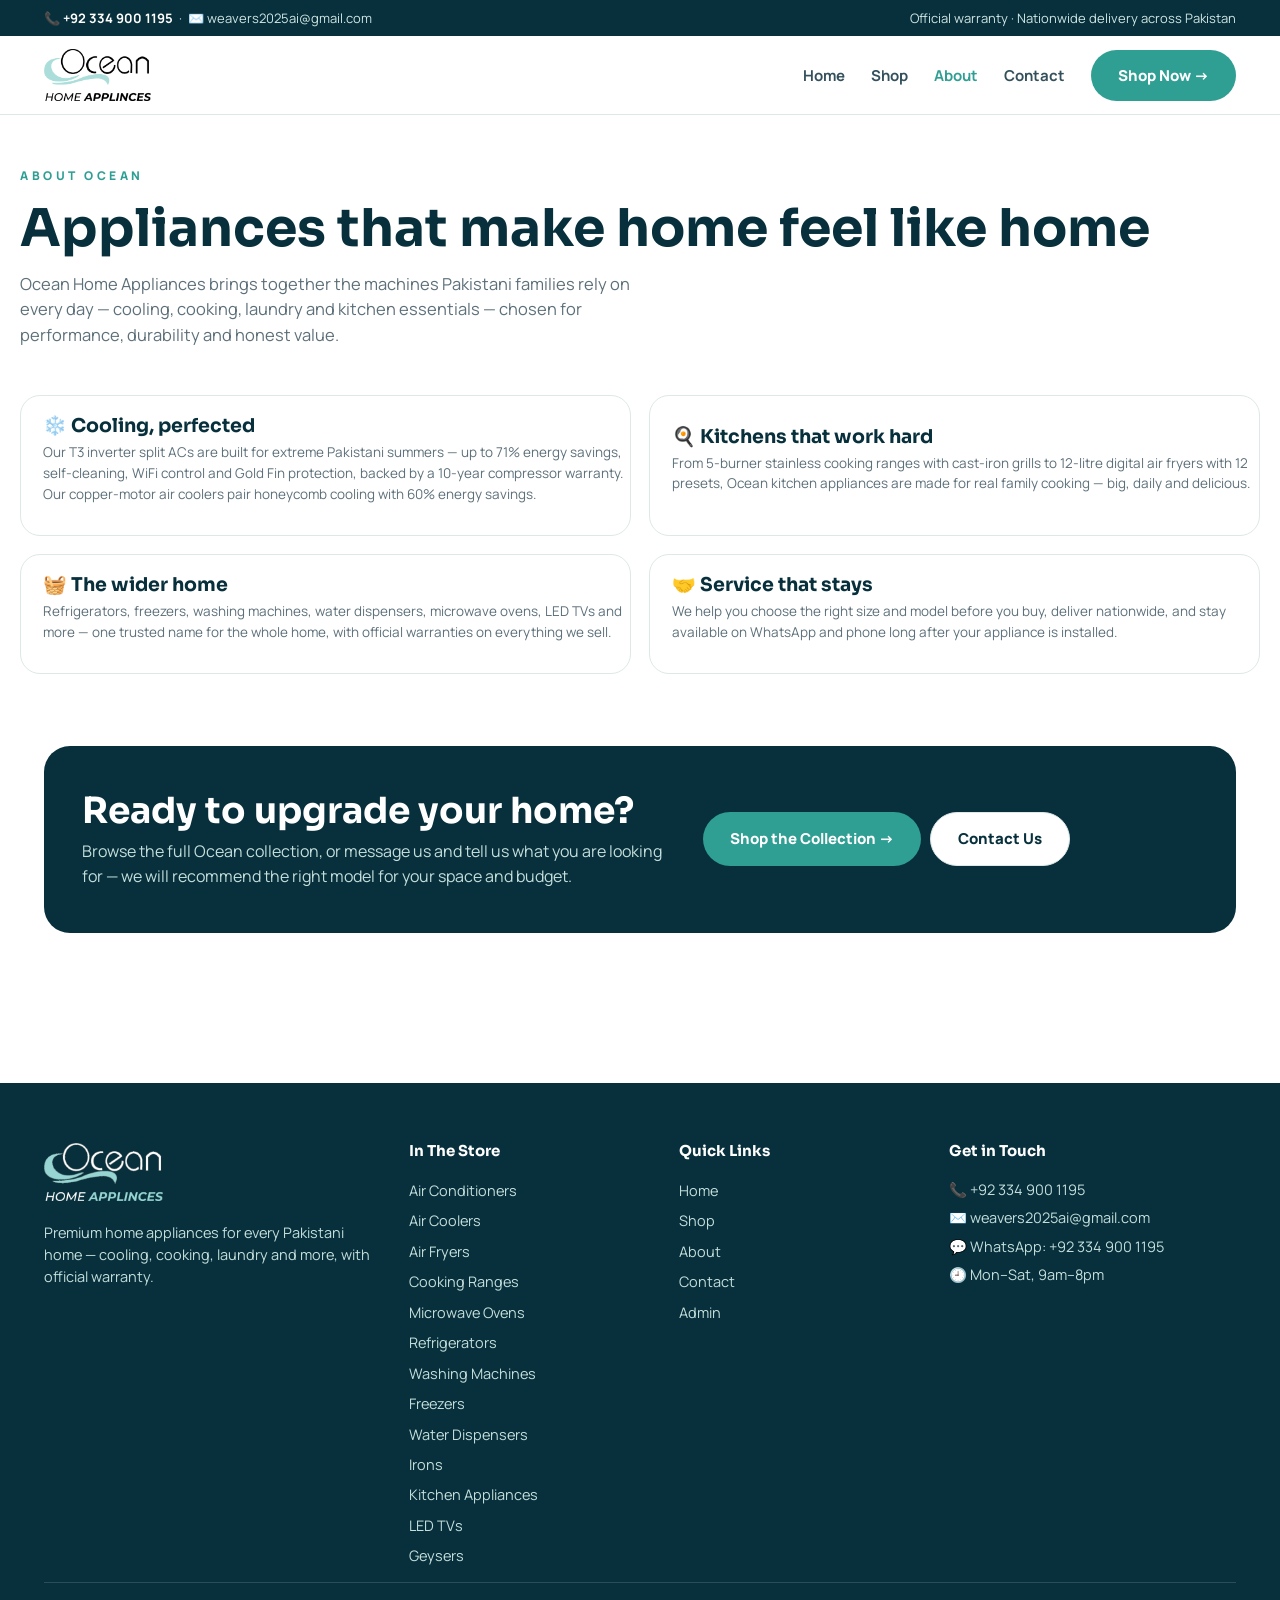
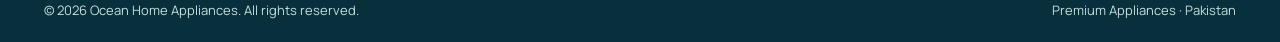
<file: about.html>
<!DOCTYPE html>
<html lang="en">
<head>
<meta charset="UTF-8">
<meta name="viewport" content="width=device-width, initial-scale=1.0">
<title>About — Ocean Home Appliances</title>
<link rel="stylesheet" href="style.css">
</head>
<body>
<div class="topbar"><div class="wrap">
  <span>📞 <b>+92 334 900 1195</b> &nbsp;·&nbsp; ✉️ weavers2025ai@gmail.com</span>
  <span>Official warranty · Nationwide delivery across Pakistan</span>
</div></div>
<header class="site"><div class="wrap nav-in">
  <a class="logo" href="index.html"><img src="images/logo-dark.png" alt="Ocean Home Appliances"></a>
  <nav class="main" id="mainNav">
    <a href="index.html">Home</a>
    <a href="shop.html">Shop</a>
    <a href="about.html" class="active">About</a>
    <a href="contact.html">Contact</a>
  </nav>
  <a class="btn" href="shop.html">Shop Now →</a>
  <button class="burger" onclick="document.getElementById('mainNav').classList.toggle('open')">☰</button>
</div></header>

<section class="wrap pagehero">
  <div class="eyebrow">About Ocean</div>
  <h1>Appliances that make home feel like home</h1>
  <p>Ocean Home Appliances brings together the machines Pakistani families rely on every day — cooling, cooking, laundry and kitchen essentials — chosen for performance, durability and honest value.</p>
</section>

<section class="wrap sec" style="padding-top:40px">
  <div class="tiles" style="grid-template-columns:1fr 1fr">
    <div class="tile" style="grid-template-columns:1fr"><div><h3>❄️ Cooling, perfected</h3><p>Our T3 inverter split ACs are built for extreme Pakistani summers — up to 71% energy savings, self-cleaning, WiFi control and Gold Fin protection, backed by a 10-year compressor warranty. Our copper-motor air coolers pair honeycomb cooling with 60% energy savings.</p></div></div>
    <div class="tile" style="grid-template-columns:1fr"><div><h3>🍳 Kitchens that work hard</h3><p>From 5-burner stainless cooking ranges with cast-iron grills to 12-litre digital air fryers with 12 presets, Ocean kitchen appliances are made for real family cooking — big, daily and delicious.</p></div></div>
    <div class="tile" style="grid-template-columns:1fr"><div><h3>🧺 The wider home</h3><p>Refrigerators, freezers, washing machines, water dispensers, microwave ovens, LED TVs and more — one trusted name for the whole home, with official warranties on everything we sell.</p></div></div>
    <div class="tile" style="grid-template-columns:1fr"><div><h3>🤝 Service that stays</h3><p>We help you choose the right size and model before you buy, deliver nationwide, and stay available on WhatsApp and phone long after your appliance is installed.</p></div></div>
  </div>
</section>

<section class="wrap" style="padding-bottom:70px">
  <div class="news">
    <div><h2>Ready to upgrade your home?</h2><p>Browse the full Ocean collection, or message us and tell us what you are looking for — we will recommend the right model for your space and budget.</p></div>
    <div style="display:flex;gap:9px;flex-wrap:wrap"><a class="btn" href="shop.html">Shop the Collection →</a><a class="btn ghost" href="contact.html">Contact Us</a></div>
  </div>
</section>

<footer><div class="wrap">
  <div class="foot-in">
    <div><a class="logo" href="index.html"><img src="images/logo-light.png" alt="Ocean Home Appliances"></a>
      <p style="margin-top:14px">Premium home appliances for every Pakistani home — cooling, cooking, laundry and more, with official warranty.</p></div>
    <div><h4>In The Store</h4><div id="footCats"></div></div>
    <div><h4>Quick Links</h4><a href="index.html">Home</a><a href="shop.html">Shop</a><a href="about.html">About</a><a href="contact.html">Contact</a><a href="admin/admin.html">Admin</a></div>
    <div><h4>Get in Touch</h4><p>📞 +92 334 900 1195</p><p>✉️ weavers2025ai@gmail.com</p><p>💬 WhatsApp: +92 334 900 1195</p><p>🕘 Mon–Sat, 9am–8pm</p></div>
  </div>
  <div class="foot-bar"><span>© 2026 Ocean Home Appliances. All rights reserved.</span><span>Premium Appliances · Pakistan</span></div>
</div></footer>
<script>window.ROOT="";</script>
<script src="data/products.js"></script>
<script src="assets/store.js"></script>
<script>
document.getElementById('footCats').innerHTML=[...new Set(Ocean.products().map(p=>p.c))].map(c=>`<a href="shop.html#${encodeURIComponent(c)}">${c}</a>`).join('');
</script>
</body>
</html>
</file>
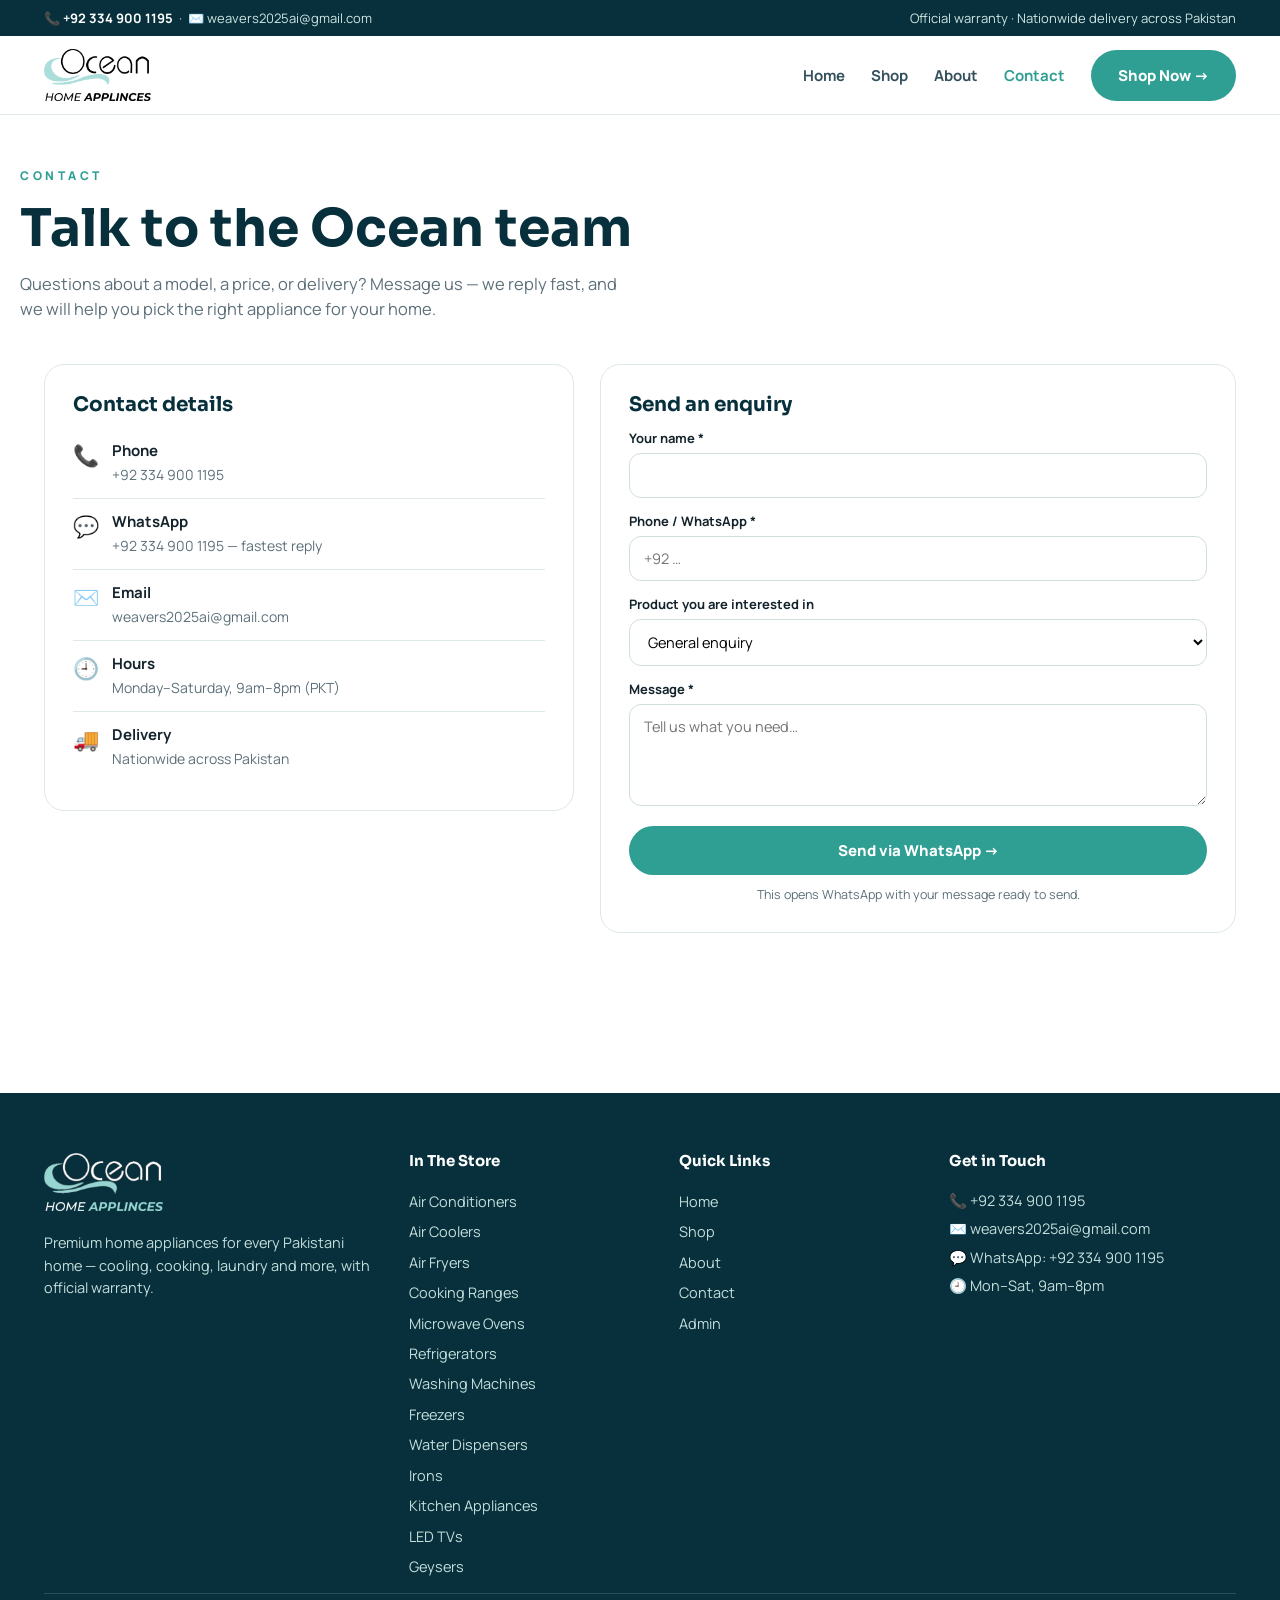
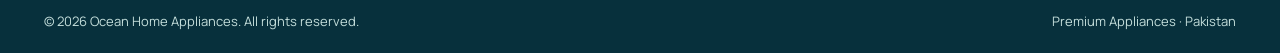
<file: contact.html>
<!DOCTYPE html>
<html lang="en">
<head>
<meta charset="UTF-8">
<meta name="viewport" content="width=device-width, initial-scale=1.0">
<title>Contact — Ocean Home Appliances</title>
<link rel="stylesheet" href="style.css">
<style>
.cwrap{display:grid;grid-template-columns:1fr 1.2fr;gap:26px;align-items:start;padding:34px 0 80px}
.ccard{background:#fff;border:1px solid var(--line);border-radius:var(--r);padding:28px}
.ccard h3{font-size:20px;margin-bottom:12px}
.crow{display:flex;gap:13px;padding:11px 0;border-bottom:1px solid var(--line)}
.crow:last-child{border-bottom:0}
.crow .ic{font-size:21px}
.crow b{display:block;font-size:15px}
.crow span{color:var(--muted);font-size:14px}
@media(max-width:860px){.cwrap{grid-template-columns:1fr}}
</style>
</head>
<body>
<div class="topbar"><div class="wrap">
  <span>📞 <b>+92 334 900 1195</b> &nbsp;·&nbsp; ✉️ weavers2025ai@gmail.com</span>
  <span>Official warranty · Nationwide delivery across Pakistan</span>
</div></div>
<header class="site"><div class="wrap nav-in">
  <a class="logo" href="index.html"><img src="images/logo-dark.png" alt="Ocean Home Appliances"></a>
  <nav class="main" id="mainNav">
    <a href="index.html">Home</a>
    <a href="shop.html">Shop</a>
    <a href="about.html">About</a>
    <a href="contact.html" class="active">Contact</a>
  </nav>
  <a class="btn" href="shop.html">Shop Now →</a>
  <button class="burger" onclick="document.getElementById('mainNav').classList.toggle('open')">☰</button>
</div></header>

<section class="wrap pagehero">
  <div class="eyebrow">Contact</div>
  <h1>Talk to the Ocean team</h1>
  <p>Questions about a model, a price, or delivery? Message us — we reply fast, and we will help you pick the right appliance for your home.</p>
</section>

<section class="wrap"><div class="cwrap">
  <div class="ccard"><h3>Contact details</h3>
    <div class="crow"><span class="ic">📞</span><div><b>Phone</b><span>+92 334 900 1195</span></div></div>
    <div class="crow"><span class="ic">💬</span><div><b>WhatsApp</b><span>+92 334 900 1195 — fastest reply</span></div></div>
    <div class="crow"><span class="ic">✉️</span><div><b>Email</b><span>weavers2025ai@gmail.com</span></div></div>
    <div class="crow"><span class="ic">🕘</span><div><b>Hours</b><span>Monday–Saturday, 9am–8pm (PKT)</span></div></div>
    <div class="crow"><span class="ic">🚚</span><div><b>Delivery</b><span>Nationwide across Pakistan</span></div></div>
  </div>
  <div class="ccard"><h3>Send an enquiry</h3>
    <form id="cForm">
      <div class="fld"><label>Your name *</label><input id="cName" required></div>
      <div class="fld"><label>Phone / WhatsApp *</label><input id="cPhone" required placeholder="+92 …"></div>
      <div class="fld"><label>Product you are interested in</label>
        <select id="cProd"><option value="">General enquiry</option></select></div>
      <div class="fld"><label>Message *</label><textarea id="cMsg" rows="4" required placeholder="Tell us what you need…"></textarea></div>
      <button class="btn" type="submit" style="width:100%;justify-content:center">Send via WhatsApp →</button>
      <p style="color:var(--muted);font-size:12.5px;margin-top:10px;text-align:center">This opens WhatsApp with your message ready to send.</p>
    </form>
  </div>
</div></section>

<footer><div class="wrap">
  <div class="foot-in">
    <div><a class="logo" href="index.html"><img src="images/logo-light.png" alt="Ocean Home Appliances"></a>
      <p style="margin-top:14px">Premium home appliances for every Pakistani home — cooling, cooking, laundry and more, with official warranty.</p></div>
    <div><h4>In The Store</h4><div id="footCats"></div></div>
    <div><h4>Quick Links</h4><a href="index.html">Home</a><a href="shop.html">Shop</a><a href="about.html">About</a><a href="contact.html">Contact</a><a href="admin/admin.html">Admin</a></div>
    <div><h4>Get in Touch</h4><p>📞 +92 334 900 1195</p><p>✉️ weavers2025ai@gmail.com</p><p>💬 WhatsApp: +92 334 900 1195</p><p>🕘 Mon–Sat, 9am–8pm</p></div>
  </div>
  <div class="foot-bar"><span>© 2026 Ocean Home Appliances. All rights reserved.</span><span>Premium Appliances · Pakistan</span></div>
</div></footer>
<script>window.ROOT="";</script>
<script src="data/products.js"></script>
<script src="assets/store.js"></script>
<script>
const ps=Ocean.products();
document.getElementById('footCats').innerHTML=[...new Set(ps.map(p=>p.c))].map(c=>`<a href="shop.html#${encodeURIComponent(c)}">${c}</a>`).join('');
cProd.innerHTML='<option value="">General enquiry</option>'+ps.map(p=>`<option>${p.n}${p.m?' ('+p.m+')':''}</option>`).join('');
document.getElementById('cForm').addEventListener('submit',e=>{
  e.preventDefault();
  const s=Ocean.settings();
  const text="Hello Ocean Home Appliances,\nName: "+cName.value+"\nPhone: "+cPhone.value+(cProd.value?"\nProduct: "+cProd.value:"")+"\nMessage: "+cMsg.value;
  window.open("https://wa.me/"+s.wa+"?text="+encodeURIComponent(text),"_blank");
});
</script>
</body>
</html>
</file>
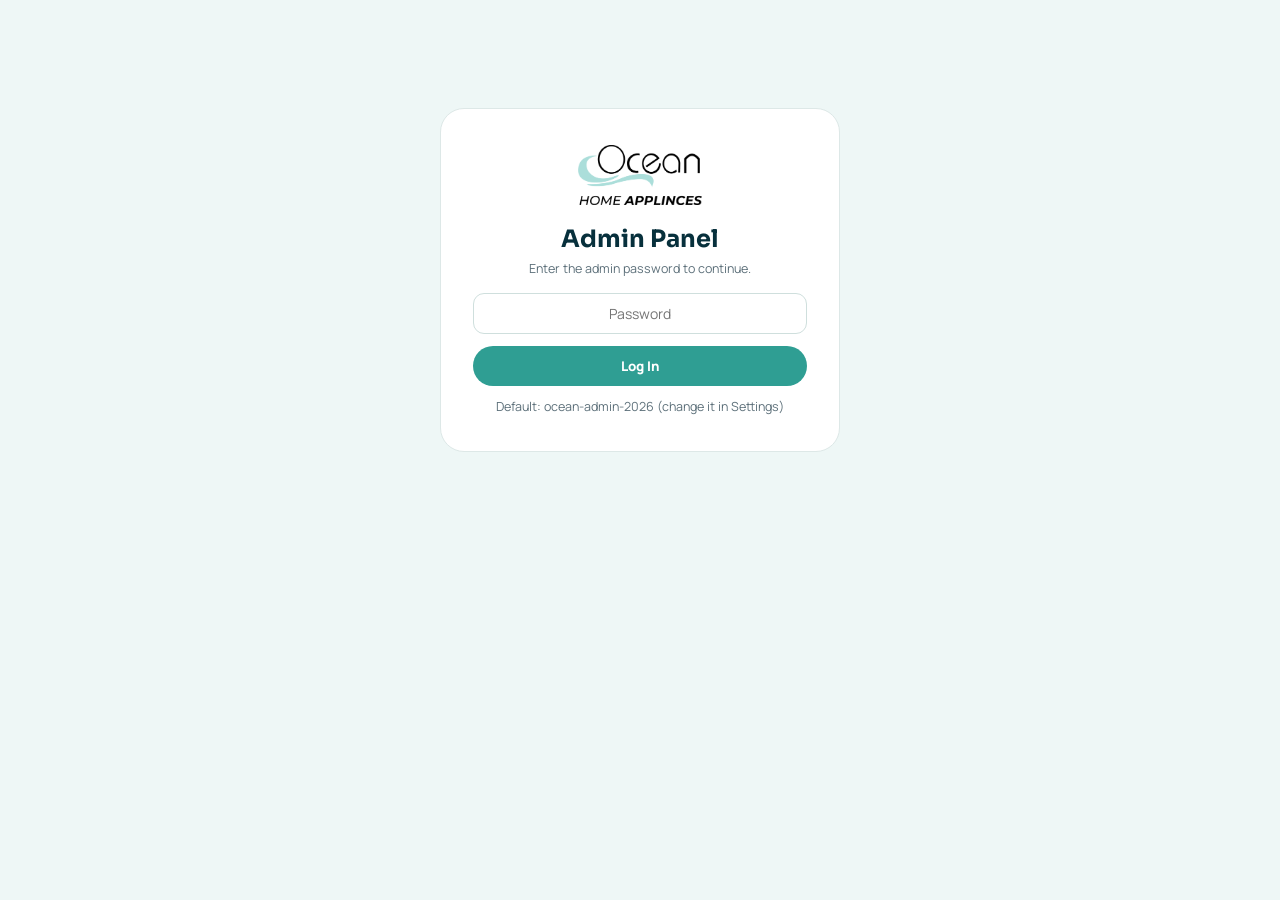
<file: admin/admin.html>
<!DOCTYPE html>
<html lang="en">
<head>
<meta charset="UTF-8">
<meta name="viewport" content="width=device-width, initial-scale=1.0">
<title>Admin — Ocean Home Appliances</title>
<link href="https://fonts.googleapis.com/css2?family=Sora:wght@500;600;700&family=Manrope:wght@400;600;700;800&display=swap" rel="stylesheet">
<style>
*{box-sizing:border-box;margin:0;padding:0}
:root{--sea:#07303c;--teal:#2f9e93;--mist:#eef7f6;--ink:#14232b;--muted:#5d707a;--line:#dde8e7}
body{font-family:'Manrope',sans-serif;background:var(--mist);color:var(--ink)}
h1,h2,h3{font-family:'Sora',sans-serif;color:var(--sea)}
button{font-family:inherit;cursor:pointer}
.gate{max-width:400px;margin:12vh auto;background:#fff;border:1px solid var(--line);border-radius:24px;padding:36px 32px;text-align:center}
.gate img{height:60px;margin:0 auto 14px}
.layout{display:grid;grid-template-columns:225px 1fr;min-height:100vh}
.side{background:var(--sea);color:#fff;padding:24px 16px;position:sticky;top:0;height:100vh}
.side img{height:46px;background:#fff;border-radius:10px;padding:5px 8px;margin-bottom:20px}
.side a{display:block;color:#c4dedb;padding:11px 13px;border-radius:11px;font-weight:700;font-size:14.5px;cursor:pointer;margin-bottom:3px}
.side a.on,.side a:hover{background:rgba(255,255,255,.13);color:#fff}
.main{padding:28px 30px;max-width:1060px}
.cards{display:grid;grid-template-columns:repeat(auto-fit,minmax(180px,1fr));gap:15px;margin:18px 0 26px}
.stat{background:#fff;border:1px solid var(--line);border-radius:18px;padding:19px}
.stat b{font-family:'Sora';font-size:30px;display:block;color:var(--sea)}
.stat span{color:var(--muted);font-size:13px;font-weight:700;letter-spacing:.6px;text-transform:uppercase}
table{width:100%;border-collapse:collapse;background:#fff;border:1px solid var(--line);border-radius:16px;overflow:hidden}
th,td{padding:11px 13px;text-align:left;font-size:14px;border-bottom:1px solid var(--line);vertical-align:top}
th{background:#e3efee;font-size:12px;letter-spacing:1px;text-transform:uppercase}
.fld{margin-bottom:12px}
.fld label{display:block;font-size:12.5px;font-weight:800;margin-bottom:4px}
.fld input,.fld textarea,.fld select{width:100%;padding:10px 12px;border:1.5px solid #cfdfdd;border-radius:11px;font-family:inherit;font-size:14px;background:#fff}
.btn{background:var(--sea);color:#fff;border:0;border-radius:99px;padding:11px 22px;font-weight:800}
.btn.teal{background:var(--teal)} .btn.ghost{background:#fff;color:var(--ink);border:1.5px solid #cfdfdd}
.btn.sm{padding:7px 14px;font-size:13px}
.editor{background:#fff;border:1px solid var(--line);border-radius:18px;padding:22px;margin:16px 0}
.grid2{display:grid;grid-template-columns:1fr 1fr;gap:13px}
.hint{font-size:12.5px;color:var(--muted)}
.thumb{width:56px;height:56px;object-fit:contain;background:#f2f8f7;border-radius:9px}
@media(max-width:820px){.layout{grid-template-columns:1fr}.side{position:static;height:auto}}
</style>
</head>
<body>
<div id="gate" class="gate" style="display:none">
  <img src="../images/logo-dark.png" alt="Ocean Home Appliances">
  <h2 style="margin-bottom:6px">Admin Panel</h2>
  <p class="hint" style="margin-bottom:16px">Enter the admin password to continue.</p>
  <div class="fld"><input type="password" id="pwIn" placeholder="Password" style="text-align:center"></div>
  <button class="btn teal" style="width:100%" onclick="tryLogin()">Log In</button>
  <p class="hint" style="margin-top:12px">Default: ocean-admin-2026 (change it in Settings)</p>
</div>

<div id="app" class="layout" style="display:none">
  <aside class="side">
    <img src="../images/logo-light.png" alt="Ocean Home Appliances">
    <a data-v="dash" class="on">📊 Dashboard</a>
    <a data-v="prods">📦 Products</a>
    <a data-v="sets">⚙️ Settings</a>
    <a data-v="data">💾 Data</a>
    <a href="../index.html" style="margin-top:16px">← View Website</a>
    <a onclick="logout()">Log Out</a>
  </aside>
  <div class="main" id="view"></div>
</div>

<script>window.ROOT="../";</script>
<script src="../data/products.js"></script>
<script src="../assets/store.js"></script>
<script>
const PWK="ocean_admin_pw";
const getPw=()=>localStorage.getItem(PWK)||"admin1234";
function tryLogin(){ if(pwIn.value===getPw()){ sessionStorage.setItem("ocean_admin","1"); boot(); } else alert("Wrong password"); }
function logout(){ sessionStorage.removeItem("ocean_admin"); location.reload(); }
function boot(){ gate.style.display="none"; app.style.display="grid"; show("dash"); }
if(sessionStorage.getItem("ocean_admin")==="1") boot(); else gate.style.display="block";
pwIn.addEventListener('keydown',e=>{if(e.key==='Enter')tryLogin()});
const view=document.getElementById('view');
document.querySelectorAll('.side a[data-v]').forEach(a=>a.addEventListener('click',()=>{
  document.querySelectorAll('.side a[data-v]').forEach(x=>x.classList.toggle('on',x===a)); show(a.dataset.v); }));
const BUILTIN=["images/ac.png","images/cooler.png","images/range.png","images/fridge.png","images/washer.png","images/freezer.png","images/microwave.png","images/dispenser.png","images/iron.png","images/processor.png","images/tv.png","images/geyser.png"];
const imgSrc=p=>{const s=p.img||""; return (s.startsWith("http")||s.startsWith("data:"))?s:"../"+s;};

function show(v){
  if(v==="dash"){
    const ps=Ocean.products();
    view.innerHTML=`<h2>Dashboard</h2>
    <div class="cards">
      <div class="stat"><b>${ps.length}</b><span>Products</span></div>
      <div class="stat"><b>${new Set(ps.map(p=>p.c)).size}</b><span>Categories</span></div>
      <div class="stat"><b>${ps.filter(p=>p.f).length}</b><span>Featured</span></div>
      <div class="stat"><b>${ps.filter(p=>p.price>0).length}</b><span>With Prices</span></div>
    </div>
    <p class="hint">Products marked “Price on Request” invite customers to enquire on WhatsApp. Set an Rs. price on any product to show it on the website.</p>`;
  }
  if(v==="prods"){
    const ps=Ocean.products();
    view.innerHTML=`<h2>Products</h2><p class="hint" style="margin:6px 0 14px">Specs: one feature per line — they appear in the “View Specs” window.</p>
    <button class="btn teal" onclick="editProd(null)">+ Add Product</button>
    <div id="edBox"></div>
    <table style="margin-top:16px"><tr><th></th><th>Name</th><th>Model</th><th>Category</th><th>Price</th><th>★</th><th></th></tr>
    ${ps.map(p=>`<tr><td><img class="thumb" src="${imgSrc(p)}"></td><td><b>${p.n}</b></td><td>${p.m||''}</td><td>${p.c}</td><td>${p.price?Ocean.money(p.price):'On Request'}</td><td>${p.f?'★':''}</td>
      <td><button class="btn sm ghost" onclick="editProd(${p.id})">Edit</button> <button class="btn sm ghost" onclick="delProd(${p.id})">Delete</button></td></tr>`).join('')}</table>`;
  }
  if(v==="sets"){
    const s=Ocean.settings();
    view.innerHTML=`<h2>Settings</h2><div class="editor">
     <div class="grid2">
      <div class="fld"><label>WhatsApp number (with country code)</label><input id="sWa" value="${s.wa}"></div>
      <div class="fld"><label>Display phone</label><input id="sPhone" value="${s.phone}"></div>
     </div>
     <div class="fld"><label>Contact email</label><input id="sEmail" value="${s.email}"></div>
     <div class="fld"><label>Admin password</label><input id="sPw" value="${getPw()}"></div>
     <button class="btn teal" onclick="saveSets()">Save Settings</button>
     <p class="hint" style="margin-top:10px">Note: the phone/email printed in the page headers and footers are part of the page design — tell your developer to update those too when the business numbers change.</p></div>`;
  }
  if(v==="data"){
    view.innerHTML=`<h2>Data</h2><div class="editor">
     <p class="hint" style="margin-bottom:13px">Product edits and settings are stored in this browser. Export a backup before changing devices.</p>
     <button class="btn" onclick="exportData()">Export Backup (JSON)</button>
     <label class="btn ghost" style="display:inline-block">Import Backup <input type="file" accept=".json" style="display:none" onchange="importData(this)"></label>
     <button class="btn ghost" onclick="if(confirm('Reset ALL edits to the built-in catalogue?')){['ocean_override','ocean_settings'].forEach(k=>localStorage.removeItem(k));alert('Reset done');show('dash')}">Reset Everything</button></div>`;
  }
}
function editProd(id){
  const ps=Ocean.products();
  const p=id?ps.find(x=>x.id===id):{id:Date.now(),n:"",m:"",c:"Air Conditioners",img:"images/ac.png",price:0,f:0,d:"",s:[]};
  edBox.innerHTML=`<div class="editor"><h3 style="margin-bottom:13px">${id?'Edit':'Add'} Product</h3>
   <div class="grid2">
    <div class="fld"><label>Name</label><input id="pN" value="${(p.n||'').replace(/"/g,'&quot;')}"></div>
    <div class="fld"><label>Model / Subtitle</label><input id="pM" value="${(p.m||'').replace(/"/g,'&quot;')}"></div>
    <div class="fld"><label>Category</label><input id="pC" value="${p.c}" list="catDl"><datalist id="catDl">${[...new Set(ps.map(x=>x.c))].map(c=>`<option>${c}</option>`).join('')}</datalist></div>
    <div class="fld"><label>Price (Rs.) — 0 = Price on Request</label><input id="pP" type="number" min="0" value="${p.price||0}"></div>
    <div class="fld"><label>Featured</label><select id="pF"><option value="0" ${!p.f?'selected':''}>No</option><option value="1" ${p.f?'selected':''}>Yes ★</option></select></div>
    <div class="fld"><label>Image — built-in path, URL, or upload below</label><input id="pI" value="${(p.img||'').replace(/"/g,'&quot;')}" list="imgDl"><datalist id="imgDl">${BUILTIN.map(b=>`<option>${b}</option>`).join('')}</datalist></div>
   </div>
   <div class="fld"><input type="file" accept="image/*" onchange="upImg(this)"><span class="hint"> Uploading stores the photo inside the product (best for small images).</span></div>
   <div class="fld"><label>Short description</label><textarea id="pD" rows="2">${p.d||''}</textarea></div>
   <div class="fld"><label>Specs (one per line)</label><textarea id="pS" rows="6">${(p.s||[]).join('\n')}</textarea></div>
   <button class="btn teal" onclick="saveProd(${p.id})">Save Product</button>
   <button class="btn ghost" onclick="show('prods')">Cancel</button></div>`;
}
function upImg(inp){ const f=inp.files[0]; if(!f)return; const r=new FileReader(); r.onload=()=>{ pI.value=r.result; }; r.readAsDataURL(f); }
function saveProd(id){
  let ps=Ocean.products();
  const rec={id, n:pN.value.trim(), m:pM.value.trim(), c:pC.value.trim()||"Air Conditioners", price:+pP.value||0, f:+pF.value, img:pI.value.trim(), d:pD.value.trim(), s:pS.value.split('\n').map(x=>x.trim()).filter(Boolean)};
  const ix=ps.findIndex(x=>x.id===id); if(ix>=0)ps[ix]=rec; else ps.push(rec);
  Ocean.saveProducts(ps); show('prods');
}
function delProd(id){ if(!confirm("Delete this product?"))return; Ocean.saveProducts(Ocean.products().filter(x=>x.id!==id)); show('prods'); }
function saveSets(){ const s=Ocean.settings(); s.wa=sWa.value.trim(); s.phone=sPhone.value.trim(); s.email=sEmail.value.trim(); Ocean.saveSettings(s); localStorage.setItem(PWK, sPw.value.trim()||getPw()); alert("Settings saved."); }
function exportData(){
  const d={}; ["ocean_override","ocean_settings"].forEach(k=>d[k]=localStorage.getItem(k));
  const a=document.createElement('a'); a.href=URL.createObjectURL(new Blob([JSON.stringify(d)],{type:"application/json"})); a.download="ocean-backup.json"; a.click();
}
function importData(inp){ const f=inp.files[0]; if(!f)return; const r=new FileReader(); r.onload=()=>{ try{ const d=JSON.parse(r.result); Object.keys(d).forEach(k=>{ if(d[k]!=null) localStorage.setItem(k,d[k]); }); alert("Backup imported."); show('dash'); }catch(e){ alert("Invalid file"); } }; r.readAsText(f); }
</script>
</body>
</html>
</file>
<file: style.css>
/* Ocean Home Appliances — clean catalogue style, Ocean teal & deep sea */
@import url('https://fonts.googleapis.com/css2?family=Manrope:wght@400;500;600;700;800&family=Sora:wght@500;600;700;800&display=swap');
*{box-sizing:border-box;margin:0;padding:0}
:root{--sea:#07303c;--sea2:#0b4353;--teal:#2f9e93;--aqua:#8fd0cc;--mist:#eef7f6;--ink:#14232b;--muted:#5d707a;--line:#dde8e7;--r:20px}
html{scroll-behavior:smooth}
body{font-family:'Manrope',sans-serif;color:var(--ink);background:#fff;line-height:1.55}
h1,h2,h3{font-family:'Sora',sans-serif;line-height:1.15;color:var(--sea)}
a{text-decoration:none;color:inherit}
img{max-width:100%;display:block}
.wrap{max-width:1240px;margin:0 auto;padding:0 24px}
.btn{display:inline-flex;align-items:center;gap:9px;background:var(--teal);color:#fff;font-weight:800;padding:14px 27px;border-radius:99px;font-size:15px;border:0;cursor:pointer;font-family:inherit;transition:.25s}
.btn:hover{background:var(--sea)}
.btn.ghost{background:#fff;color:var(--sea);border:1.5px solid var(--line)}
.btn.ghost:hover{border-color:var(--teal);color:var(--teal)}
.btn.sm{padding:10px 19px;font-size:13.5px}
.eyebrow{letter-spacing:3.5px;font-size:12px;font-weight:800;color:var(--teal);text-transform:uppercase;margin-bottom:13px}
/* topbar + header */
.topbar{background:var(--sea);color:#cfe6e3;font-size:13px}
.topbar .wrap{display:flex;justify-content:space-between;gap:14px;padding-top:8px;padding-bottom:8px;flex-wrap:wrap}
.topbar b{color:#fff}
header.site{position:sticky;top:0;z-index:60;background:rgba(255,255,255,.96);backdrop-filter:blur(8px);border-bottom:1px solid var(--line)}
.nav-in{display:flex;align-items:center;gap:26px;padding-top:13px;padding-bottom:13px}
.logo img{height:52px;width:auto}
nav.main{display:flex;gap:26px;margin-left:auto}
nav.main a{font-weight:700;font-size:15px;color:#33505c}
nav.main a:hover,nav.main a.active{color:var(--teal)}
.burger{display:none;margin-left:auto;background:var(--mist);border:1px solid var(--line);width:44px;height:44px;border-radius:12px;font-size:19px;cursor:pointer}
@media(max-width:900px){nav.main{display:none;position:absolute;top:100%;left:0;right:0;background:#fff;flex-direction:column;padding:16px 24px;border-bottom:1px solid var(--line)}nav.main.open{display:flex}.burger{display:block}.nav-in .btn{display:none}}
/* hero */
.hero{background:linear-gradient(120deg,#eafaf7 0%,#f7fbfa 55%,#e3f2f6 100%);overflow:hidden}
.hero-in{display:grid;grid-template-columns:1.05fr 1fr;gap:34px;align-items:center;padding:64px 24px 58px}
.hero h1{font-size:clamp(38px,5.4vw,66px);font-weight:800}
.hero h1 .thin{display:block;font-size:.42em;letter-spacing:6px;color:var(--teal);font-weight:700;margin-bottom:12px}
.hero p{color:var(--muted);font-size:17px;max-width:520px;margin:18px 0 26px}
.hero-img{border-radius:26px;overflow:hidden;box-shadow:0 34px 70px rgba(7,48,60,.22)}
.hero-img img{width:100%;height:100%;object-fit:cover;aspect-ratio:16/10}
.hero-badges{display:flex;gap:9px;flex-wrap:wrap;margin-top:22px}
.hero-badges span{background:#fff;border:1px solid var(--line);border-radius:99px;padding:7px 14px;font-size:13px;font-weight:700;color:var(--sea)}
@media(max-width:900px){.hero-in{grid-template-columns:1fr;padding-top:42px}}
/* sections */
.sec{padding:72px 0}
.sec.alt{background:var(--mist)}
.sec-head{max-width:640px;margin-bottom:34px}
.sec-head h2{font-size:clamp(28px,3.6vw,42px)}
.sec-head p{color:var(--muted);margin-top:10px}
/* category tiles */
.tiles{display:grid;grid-template-columns:repeat(3,1fr);gap:18px}
.tile{position:relative;border-radius:var(--r);overflow:hidden;background:#fff;border:1px solid var(--line);display:grid;grid-template-columns:1fr 128px;align-items:center;padding:20px 6px 20px 22px;transition:.3s}
.tile:hover{transform:translateY(-4px);box-shadow:0 22px 44px rgba(7,48,60,.13);border-color:var(--aqua)}
.tile h3{font-size:19px}
.tile p{color:var(--muted);font-size:13.5px;margin:4px 0 10px}
.tile .go{color:var(--teal);font-weight:800;font-size:13.5px}
.tile img{width:128px;height:104px;object-fit:contain}
@media(max-width:900px){.tiles{grid-template-columns:1fr 1fr}}
@media(max-width:560px){.tiles{grid-template-columns:1fr}}
/* product cards */
.pgrid{display:grid;grid-template-columns:repeat(4,1fr);gap:18px}
@media(max-width:1020px){.pgrid{grid-template-columns:repeat(3,1fr)}}
@media(max-width:760px){.pgrid{grid-template-columns:repeat(2,1fr)}}
@media(max-width:480px){.pgrid{grid-template-columns:1fr}}
.pcard{background:#fff;border:1px solid var(--line);border-radius:var(--r);overflow:hidden;transition:.3s;display:flex;flex-direction:column}
.pcard:hover{transform:translateY(-5px);box-shadow:0 24px 48px rgba(7,48,60,.13)}
.pcard .ph{background:radial-gradient(120% 120% at 50% 0%,#ffffff,#e9f4f3);display:grid;place-items:center;padding:20px 14px 8px;position:relative}
.pcard .ph img{height:172px;width:auto;max-width:100%;object-fit:contain}
.pcard .ph img.ext{height:172px;width:100%;object-fit:cover;border-radius:12px}
.pill{position:absolute;top:12px;left:12px;background:#fff;border:1px solid var(--line);color:var(--sea);font-size:11px;font-weight:800;letter-spacing:.6px;padding:4px 10px;border-radius:99px;text-transform:uppercase}
.pill.hot{background:var(--teal);color:#fff;border-color:var(--teal)}
.pcard .info{padding:15px 17px 18px;display:flex;flex-direction:column;flex:1}
.pcard h3{font-size:16.5px}
.pcard .model{color:var(--teal);font-weight:800;font-size:12.5px;letter-spacing:.4px;margin:2px 0 6px}
.pcard .desc{color:var(--muted);font-size:13.5px;flex:1}
.pcard .price{font-weight:800;color:var(--sea);margin:12px 0;font-size:15px}
.pcard .price small{display:block;color:var(--muted);font-weight:600;font-size:12px}
.pcard .acts{display:flex;gap:8px}
.wa{flex:1;text-align:center;background:#e8f6f0;color:#127a4b;border:1.5px solid #bfe6d2;border-radius:99px;padding:10px;font-weight:800;font-size:13.5px}
.wa:hover{background:#d5efe1}
.spec{flex:1;text-align:center;background:var(--sea);color:#fff;border:0;border-radius:99px;padding:10px;font-weight:800;font-size:13.5px;cursor:pointer;font-family:inherit}
.spec:hover{background:var(--teal)}
/* banner */
.banner{border-radius:26px;overflow:hidden;position:relative;min-height:340px;display:flex;align-items:flex-end}
.banner img.bgimg{position:absolute;inset:0;width:100%;height:100%;object-fit:cover}
.banner .bin{position:relative;background:linear-gradient(transparent,rgba(7,48,60,.88));width:100%;padding:90px 34px 30px;color:#fff}
.banner h2{color:#fff;font-size:clamp(24px,3.4vw,38px);max-width:560px}
.banner p{color:#d7eae8;max-width:520px;margin-top:8px}
/* perks */
.perks{display:grid;grid-template-columns:repeat(4,1fr);gap:16px}
.perk{background:#fff;border:1px solid var(--line);border-radius:var(--r);padding:22px}
.perk .ic{font-size:26px;margin-bottom:9px}
.perk h3{font-size:16.5px;margin-bottom:5px}
.perk p{color:var(--muted);font-size:13.5px}
@media(max-width:900px){.perks{grid-template-columns:1fr 1fr}}
/* newsletter */
.news{background:var(--sea);border-radius:26px;padding:44px 38px;display:grid;grid-template-columns:1.2fr 1fr;gap:26px;align-items:center}
.news h2{color:#fff;font-size:clamp(24px,3.2vw,36px)}
.news p{color:#c4dedb;margin-top:8px}
.news form{display:flex;gap:9px}
.news input{flex:1;padding:14px 18px;border-radius:99px;border:0;font-family:inherit;font-size:15px;min-width:0}
@media(max-width:820px){.news{grid-template-columns:1fr}}
/* footer */
footer{background:var(--sea);color:#c4dedb;margin-top:80px}
.foot-in{display:grid;grid-template-columns:1.4fr 1fr 1fr 1.2fr;gap:30px;padding:56px 0 10px}
footer .logo img{height:58px}
footer h4{color:#fff;font-family:'Sora';font-size:15px;margin-bottom:14px}
footer a{display:block;padding:4px 0;font-size:14.5px}
footer a:hover{color:var(--aqua)}
footer p{font-size:14.5px;padding:3px 0}
.foot-bar{border-top:1px solid rgba(255,255,255,.14);padding:17px 0 22px;display:flex;justify-content:space-between;gap:12px;flex-wrap:wrap;font-size:13px}
@media(max-width:900px){.foot-in{grid-template-columns:1fr 1fr}}
/* page hero */
.pagehero{padding:52px 0 8px}
.pagehero h1{font-size:clamp(32px,4.6vw,52px)}
.pagehero p{color:var(--muted);max-width:620px;margin-top:12px;font-size:16.5px}
/* modal */
.modal{position:fixed;inset:0;background:rgba(7,32,42,.55);backdrop-filter:blur(3px);display:none;place-items:center;z-index:200;padding:18px}
.modal.open{display:grid}
.modal-card{background:#fff;border-radius:24px;max-width:760px;width:100%;max-height:88vh;overflow:auto;display:grid;grid-template-columns:300px 1fr}
.modal-card .mi{background:radial-gradient(120% 120% at 50% 0%,#fff,#e9f4f3);display:grid;place-items:center;padding:26px}
.modal-card .mi img{max-height:300px;width:auto;max-width:100%;object-fit:contain}
.modal-card .md{padding:28px 28px 30px}
.modal-card h2{font-size:24px}
.modal-card ul{margin:13px 0 20px;padding-left:19px;color:#33505c;font-size:14.5px}
.modal-card li{margin-bottom:5px}
.modal-x{position:absolute}
@media(max-width:700px){.modal-card{grid-template-columns:1fr}}
/* forms */
.fld{margin-bottom:13px}
.fld label{display:block;font-size:13px;font-weight:700;margin-bottom:5px}
.fld input,.fld textarea,.fld select{width:100%;padding:12px 14px;border:1.5px solid #cfdfdd;border-radius:12px;font-family:inherit;font-size:14.5px;background:#fff}
</file>
